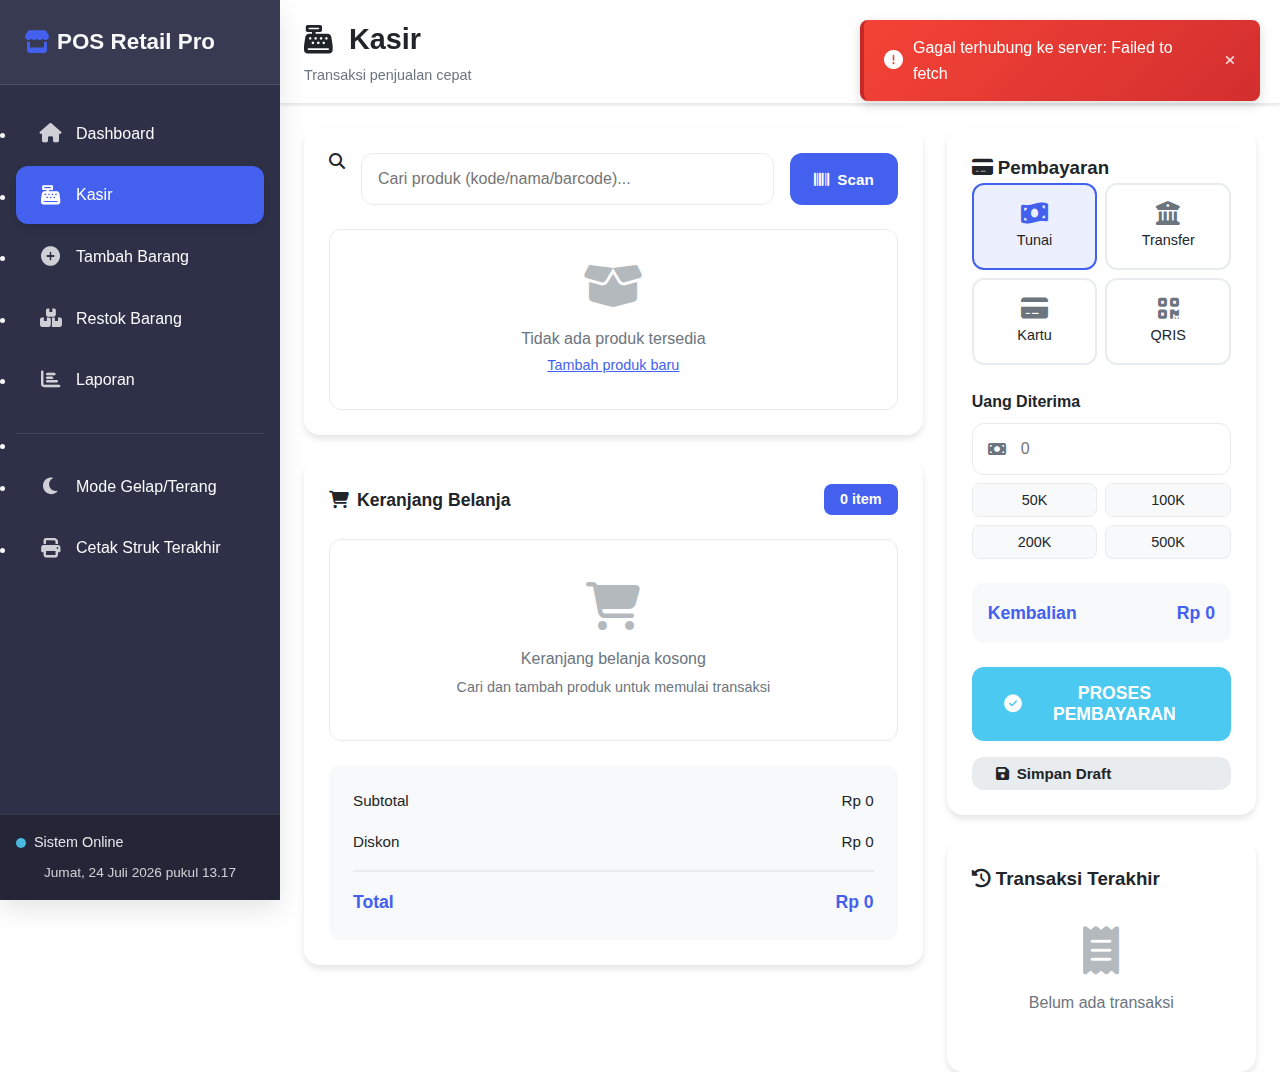
<file: kasir.html>
<!DOCTYPE html>
<html lang="id">
<head>
    <meta charset="UTF-8">
    <meta name="viewport" content="width=device-width, initial-scale=1.0">
    <title>POS Retail Pro - Kasir</title>
    <link rel="stylesheet" href="assets/css/style.css">
    <link rel="stylesheet" href="https://cdnjs.cloudflare.com/ajax/libs/font-awesome/6.4.0/css/all.min.css">
</head>
<body>
    <div class="container">
        <!-- Sidebar Navigation (sama seperti index.html) -->
        <nav class="sidebar">
            <div class="sidebar-header">
                <h2><i class="fas fa-store"></i> POS Retail Pro</h2>
                <button class="close-sidebar" id="closeSidebar">
                    <i class="fas fa-times"></i>
                </button>
            </div>
            <ul class="sidebar-menu">
                <li>
                    <a href="index.html">
                        <i class="fas fa-home"></i> Dashboard
                    </a>
                </li>
                <li class="active">
                    <a href="kasir.html">
                        <i class="fas fa-cash-register"></i> Kasir
                    </a>
                </li>
                <li>
                    <a href="tambah_barang.html">
                        <i class="fas fa-plus-circle"></i> Tambah Barang
                    </a>
                </li>
                <li>
                    <a href="restok.html">
                        <i class="fas fa-boxes"></i> Restok Barang
                    </a>
                </li>
                <li>
                    <a href="laporan.html">
                        <i class="fas fa-chart-bar"></i> Laporan
                    </a>
                </li>
                <li class="divider"></li>
                <li>
                    <a href="#" id="themeToggle">
                        <i class="fas fa-moon"></i> Mode Gelap/Terang
                    </a>
                </li>
                <li>
                    <a href="#" id="printReceipt">
                        <i class="fas fa-print"></i> Cetak Struk Terakhir
                    </a>
                </li>
            </ul>
            <div class="sidebar-footer">
                <div class="system-status">
                    <span class="status-indicator online"></span>
                    <span>Sistem Online</span>
                </div>
                <div class="datetime" id="currentDateTime"></div>
            </div>
        </nav>

        <!-- Main Content -->
        <div class="main-content">
            <!-- Top Header -->
            <header class="top-header">
                <button class="toggle-sidebar" id="toggleSidebar">
                    <i class="fas fa-bars"></i>
                </button>
                <div class="header-title">
                    <h1><i class="fas fa-cash-register"></i> Kasir</h1>
                    <p class="subtitle">Transaksi penjualan cepat</p>
                </div>
                <div class="header-actions">
                    <button class="btn btn-danger" id="clearCart">
                        <i class="fas fa-trash"></i> Bersihkan
                    </button>
                </div>
            </header>

            <!-- Kasir Content -->
            <div class="kasir-content">
                <!-- Left Panel: Product Search & Cart -->
                <div class="kasir-left">
                    <!-- Product Search -->
                    <div class="product-search">
                        <div class="search-box">
                            <i class="fas fa-search"></i>
                            <input type="text" id="productSearch" placeholder="Cari produk (kode/nama/barcode)...">
                            <button class="btn btn-primary" id="scanBarcode">
                                <i class="fas fa-barcode"></i> Scan
                            </button>
                        </div>
                        <div class="search-results" id="searchResults">
                            <!-- Produk akan ditampilkan di sini -->
                        </div>
                    </div>

                    <!-- Shopping Cart -->
                    <div class="shopping-cart">
                        <div class="cart-header">
                            <h3><i class="fas fa-shopping-cart"></i> Keranjang Belanja</h3>
                            <span class="cart-count">0 item</span>
                        </div>
                        <div class="cart-items" id="cartItems">
                            <!-- Items akan ditampilkan di sini -->
                            <div class="empty-cart">
                                <i class="fas fa-shopping-cart"></i>
                                <p>Keranjang belanja kosong</p>
                                <p class="small">Cari dan tambah produk untuk memulai transaksi</p>
                            </div>
                        </div>
                        <div class="cart-summary">
                            <div class="summary-row">
                                <span>Subtotal</span>
                                <span id="subtotal">Rp 0</span>
                            </div>
                            <div class="summary-row">
                                <span>Diskon</span>
                                <span id="discount">Rp 0</span>
                            </div>
                            <div class="summary-row total">
                                <span>Total</span>
                                <span id="totalAmount">Rp 0</span>
                            </div>
                        </div>
                    </div>
                </div>

                <!-- Right Panel: Payment & Receipt -->
                <div class="kasir-right">
                    <!-- Payment Section -->
                    <div class="payment-section">
                        <h3><i class="fas fa-credit-card"></i> Pembayaran</h3>
                        
                        <div class="payment-methods">
                            <div class="method active" data-method="cash">
                                <i class="fas fa-money-bill-wave"></i>
                                <span>Tunai</span>
                            </div>
                            <div class="method" data-method="transfer">
                                <i class="fas fa-university"></i>
                                <span>Transfer</span>
                            </div>
                            <div class="method" data-method="card">
                                <i class="fas fa-credit-card"></i>
                                <span>Kartu</span>
                            </div>
                            <div class="method" data-method="qris">
                                <i class="fas fa-qrcode"></i>
                                <span>QRIS</span>
                            </div>
                        </div>

                        <div class="payment-inputs">
                            <div class="input-group">
                                <label for="cashAmount">Uang Diterima</label>
                                <div class="input-with-icon">
                                    <i class="fas fa-money-bill"></i>
                                    <input type="number" id="cashAmount" placeholder="0" min="0">
                                </div>
                                <div class="quick-cash">
                                    <button class="btn-quick" data-amount="50000">50K</button>
                                    <button class="btn-quick" data-amount="100000">100K</button>
                                    <button class="btn-quick" data-amount="200000">200K</button>
                                    <button class="btn-quick" data-amount="500000">500K</button>
                                </div>
                            </div>

                            <div class="change-section">
                                <div class="change-row">
                                    <span>Kembalian</span>
                                    <span id="changeAmount">Rp 0</span>
                                </div>
                            </div>

                            <div class="action-buttons">
                                <button class="btn btn-success btn-lg" id="processPayment">
                                    <i class="fas fa-check-circle"></i> PROSES PEMBAYARAN
                                </button>
                                <button class="btn btn-secondary" id="saveTransaction">
                                    <i class="fas fa-save"></i> Simpan Draft
                                </button>
                            </div>
                        </div>
                    </div>

                    <!-- Recent Transactions -->
                    <div class="recent-transactions">
                        <h3><i class="fas fa-history"></i> Transaksi Terakhir</h3>
                        <div class="transactions-list" id="recentTransactionsList">
                            <!-- Akan diisi oleh JavaScript -->
                        </div>
                    </div>
                </div>
            </div>
        </div>
    </div>

    <!-- Overlay untuk mobile sidebar -->
    <div class="sidebar-overlay" id="sidebarOverlay"></div>

    <!-- Modal Receipt -->
    <div class="modal" id="receiptModal">
        <div class="modal-content">
            <div class="modal-header">
                <h3><i class="fas fa-receipt"></i> Struk Pembayaran</h3>
                <button class="close-modal" id="closeReceiptModal">
                    <i class="fas fa-times"></i>
                </button>
            </div>
            <div class="modal-body">
                <div class="receipt" id="receiptContent">
                    <!-- Struk akan ditampilkan di sini -->
                </div>
                <div class="receipt-actions">
                    <button class="btn btn-primary" id="printReceiptBtn">
                        <i class="fas fa-print"></i> Cetak
                    </button>
                    <button class="btn btn-secondary" id="downloadReceipt">
                        <i class="fas fa-download"></i> Download
                    </button>
                    <button class="btn btn-success" id="sendTelegram">
                        <i class="fas fa-paper-plane"></i> Kirim ke Telegram
                    </button>
                </div>
            </div>
        </div>
    </div>

    <!-- JavaScript -->
    <script src="assets/js/utils.js"></script>
    <script src="assets/js/app.js"></script>
    <script>
        // Include navbar functionality from index.html
        document.addEventListener('DOMContentLoaded', function() {
            // Toggle sidebar
            document.getElementById('toggleSidebar').addEventListener('click', function() {
                document.querySelector('.sidebar').classList.add('active');
                document.getElementById('sidebarOverlay').classList.add('active');
            });

            // Close sidebar
            document.getElementById('closeSidebar').addEventListener('click', function() {
                document.querySelector('.sidebar').classList.remove('active');
                document.getElementById('sidebarOverlay').classList.remove('active');
            });

            // Overlay click to close sidebar
            document.getElementById('sidebarOverlay').addEventListener('click', function() {
                document.querySelector('.sidebar').classList.remove('active');
                this.classList.remove('active');
            });

            // Theme toggle
            document.getElementById('themeToggle').addEventListener('click', function(e) {
                e.preventDefault();
                const body = document.body;
                if (body.classList.contains('dark-mode')) {
                    body.classList.remove('dark-mode');
                    localStorage.setItem('theme', 'light');
                    this.querySelector('i').className = 'fas fa-moon';
                    this.querySelector('i').parentNode.innerHTML = '<i class="fas fa-moon"></i> Mode Gelap';
                } else {
                    body.classList.add('dark-mode');
                    localStorage.setItem('theme', 'dark');
                    this.querySelector('i').className = 'fas fa-sun';
                    this.querySelector('i').parentNode.innerHTML = '<i class="fas fa-sun"></i> Mode Terang';
                }
            });

            // Load saved theme
            if (localStorage.getItem('theme') === 'dark') {
                document.body.classList.add('dark-mode');
                document.getElementById('themeToggle').querySelector('i').className = 'fas fa-sun';
                document.getElementById('themeToggle').querySelector('i').parentNode.innerHTML = '<i class="fas fa-sun"></i> Mode Terang';
            }

            // Update datetime
            function updateDateTime() {
                const now = new Date();
                const options = { 
                    weekday: 'long', 
                    year: 'numeric', 
                    month: 'long', 
                    day: 'numeric',
                    hour: '2-digit',
                    minute: '2-digit'
                };
                document.getElementById('currentDateTime').textContent = 
                    now.toLocaleDateString('id-ID', options);
            }
            updateDateTime();
            setInterval(updateDateTime, 60000);

            // Clear cart
            document.getElementById('clearCart').addEventListener('click', function() {
                if (confirm('Apakah Anda yakin ingin menghapus semua item di keranjang?')) {
                    if (typeof clearCart === 'function') {
                        clearCart();
                    }
                }
            });

            // Payment methods selection
            document.querySelectorAll('.payment-methods .method').forEach(method => {
                method.addEventListener('click', function() {
                    document.querySelectorAll('.payment-methods .method').forEach(m => {
                        m.classList.remove('active');
                    });
                    this.classList.add('active');
                });
            });

            // Quick cash buttons
            document.querySelectorAll('.quick-cash .btn-quick').forEach(button => {
                button.addEventListener('click', function() {
                    const amount = parseInt(this.getAttribute('data-amount'));
                    document.getElementById('cashAmount').value = amount;
                    if (typeof calculateChange === 'function') {
                        calculateChange();
                    }
                });
            });

            // Auto calculate change when cash amount changes
            document.getElementById('cashAmount').addEventListener('input', function() {
                if (typeof calculateChange === 'function') {
                    calculateChange();
                }
            });

            // Process payment
            document.getElementById('processPayment').addEventListener('click', function() {
                if (typeof processPayment === 'function') {
                    processPayment();
                }
            });

            // Save draft transaction
            document.getElementById('saveTransaction').addEventListener('click', function() {
                if (typeof saveDraftTransaction === 'function') {
                    saveDraftTransaction();
                }
            });

            // Print last receipt from navbar
            document.getElementById('printReceipt').addEventListener('click', function(e) {
                e.preventDefault();
                if (typeof printLastReceipt === 'function') {
                    printLastReceipt();
                }
            });

            // Close receipt modal
            document.getElementById('closeReceiptModal').addEventListener('click', function() {
                document.getElementById('receiptModal').classList.remove('active');
            });

            // Print receipt button in modal
            document.getElementById('printReceiptBtn').addEventListener('click', function() {
                window.print();
            });

            // Load products for search
            if (typeof loadProductsForKasir === 'function') {
                loadProductsForKasir();
            }

            // Load recent transactions
            if (typeof loadRecentTransactions === 'function') {
                loadRecentTransactions();
            }
        });
    </script>
</body>
</html>
</file>
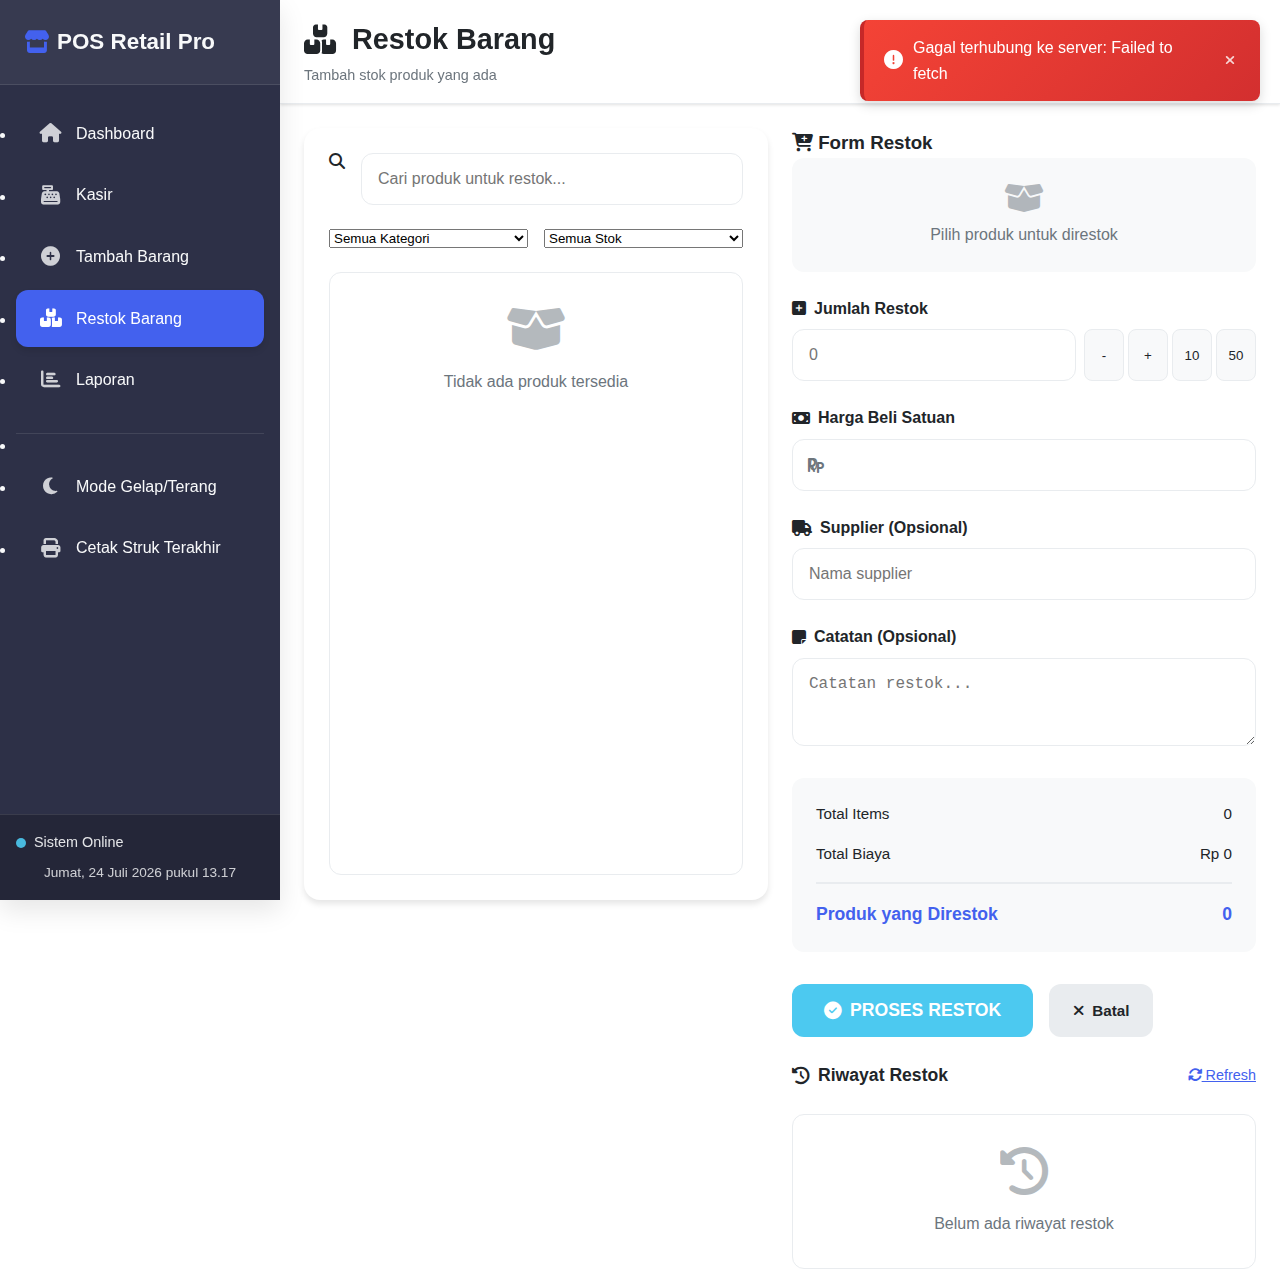
<file: restok.html>
<!DOCTYPE html>
<html lang="id">
<head>
    <meta charset="UTF-8">
    <meta name="viewport" content="width=device-width, initial-scale=1.0">
    <title>POS Retail Pro - Restok Barang</title>
    <link rel="stylesheet" href="assets/css/style.css">
    <link rel="stylesheet" href="https://cdnjs.cloudflare.com/ajax/libs/font-awesome/6.4.0/css/all.min.css">
</head>
<body>
    <div class="container">
        <!-- Sidebar Navigation (sama seperti index.html) -->
        <nav class="sidebar">
            <div class="sidebar-header">
                <h2><i class="fas fa-store"></i> POS Retail Pro</h2>
                <button class="close-sidebar" id="closeSidebar">
                    <i class="fas fa-times"></i>
                </button>
            </div>
            <ul class="sidebar-menu">
                <li>
                    <a href="index.html">
                        <i class="fas fa-home"></i> Dashboard
                    </a>
                </li>
                <li>
                    <a href="kasir.html">
                        <i class="fas fa-cash-register"></i> Kasir
                    </a>
                </li>
                <li>
                    <a href="tambah_barang.html">
                        <i class="fas fa-plus-circle"></i> Tambah Barang
                    </a>
                </li>
                <li class="active">
                    <a href="restok.html">
                        <i class="fas fa-boxes"></i> Restok Barang
                    </a>
                </li>
                <li>
                    <a href="laporan.html">
                        <i class="fas fa-chart-bar"></i> Laporan
                    </a>
                </li>
                <li class="divider"></li>
                <li>
                    <a href="#" id="themeToggle">
                        <i class="fas fa-moon"></i> Mode Gelap/Terang
                    </a>
                </li>
                <li>
                    <a href="#" id="printReceipt">
                        <i class="fas fa-print"></i> Cetak Struk Terakhir
                    </a>
                </li>
            </ul>
            <div class="sidebar-footer">
                <div class="system-status">
                    <span class="status-indicator online"></span>
                    <span>Sistem Online</span>
                </div>
                <div class="datetime" id="currentDateTime"></div>
            </div>
        </nav>

        <!-- Main Content -->
        <div class="main-content">
            <!-- Top Header -->
            <header class="top-header">
                <button class="toggle-sidebar" id="toggleSidebar">
                    <i class="fas fa-bars"></i>
                </button>
                <div class="header-title">
                    <h1><i class="fas fa-boxes"></i> Restok Barang</h1>
                    <p class="subtitle">Tambah stok produk yang ada</p>
                </div>
                <div class="header-actions">
                    <button class="btn btn-primary" id="autoRestock">
                        <i class="fas fa-robot"></i> Restok Otomatis
                    </button>
                </div>
            </header>

            <!-- Restok Content -->
            <div class="restok-content">
                <!-- Left Panel: Product Selection -->
                <div class="restok-left">
                    <div class="product-search-restok">
                        <div class="search-box">
                            <i class="fas fa-search"></i>
                            <input type="text" id="restokSearch" placeholder="Cari produk untuk restok...">
                        </div>
                        <div class="search-filters">
                            <select id="categoryFilter">
                                <option value="">Semua Kategori</option>
                                <option value="makanan">Makanan</option>
                                <option value="minuman">Minuman</option>
                                <option value="sembako">Sembako</option>
                                <option value="jajan">Jajan</option>
                            </select>
                            <select id="stockFilter">
                                <option value="">Semua Stok</option>
                                <option value="low">Stok Menipis</option>
                                <option value="empty">Stok Habis</option>
                                <option value="normal">Stok Normal</option>
                            </select>
                        </div>
                        <div class="products-list" id="productsList">
                            <!-- Produk akan ditampilkan di sini -->
                        </div>
                    </div>
                </div>

                <!-- Right Panel: Restok Form & History -->
                <div class="restok-right">
                    <!-- Restok Form -->
                    <div class="restok-form-section">
                        <h3><i class="fas fa-cart-plus"></i> Form Restok</h3>
                        
                        <div class="selected-product" id="selectedProductInfo">
                            <div class="empty-selection">
                                <i class="fas fa-box-open"></i>
                                <p>Pilih produk untuk direstok</p>
                            </div>
                        </div>

                        <form id="restockForm">
                            <div class="form-group">
                                <label for="restockQuantity">
                                    <i class="fas fa-plus-square"></i> Jumlah Restok
                                </label>
                                <div class="input-with-buttons">
                                    <input type="number" id="restockQuantity" 
                                           placeholder="0" min="1" step="1" disabled>
                                    <div class="quantity-buttons">
                                        <button type="button" class="btn-quantity" data-action="decrease">-</button>
                                        <button type="button" class="btn-quantity" data-action="increase">+</button>
                                        <button type="button" class="btn-quantity" data-action="set10">10</button>
                                        <button type="button" class="btn-quantity" data-action="set50">50</button>
                                    </div>
                                </div>
                            </div>

                            <div class="form-group">
                                <label for="restockPrice">
                                    <i class="fas fa-money-bill"></i> Harga Beli Satuan
                                </label>
                                <div class="input-with-icon">
                                    <i class="fas fa-rupiah-sign"></i>
                                    <input type="number" id="restockPrice" 
                                           placeholder="0" min="0" step="100" disabled>
                                </div>
                            </div>

                            <div class="form-group">
                                <label for="supplier">
                                    <i class="fas fa-truck"></i> Supplier (Opsional)
                                </label>
                                <input type="text" id="supplier" placeholder="Nama supplier">
                            </div>

                            <div class="form-group">
                                <label for="restockNotes">
                                    <i class="fas fa-sticky-note"></i> Catatan (Opsional)
                                </label>
                                <textarea id="restockNotes" rows="3" 
                                          placeholder="Catatan restok..."></textarea>
                            </div>

                            <div class="restock-summary">
                                <div class="summary-row">
                                    <span>Total Items</span>
                                    <span id="totalItemsRestock">0</span>
                                </div>
                                <div class="summary-row">
                                    <span>Total Biaya</span>
                                    <span id="totalCostRestock">Rp 0</span>
                                </div>
                                <div class="summary-row total">
                                    <span>Produk yang Direstok</span>
                                    <span id="productsToRestock">0</span>
                                </div>
                            </div>

                            <div class="form-actions">
                                <button type="submit" class="btn btn-success btn-lg" id="processRestock" disabled>
                                    <i class="fas fa-check-circle"></i> PROSES RESTOK
                                </button>
                                <button type="button" class="btn btn-secondary" id="clearRestock">
                                    <i class="fas fa-times"></i> Batal
                                </button>
                            </div>
                        </form>
                    </div>

                    <!-- Recent Restok History -->
                    <div class="restok-history">
                        <div class="section-header">
                            <h3><i class="fas fa-history"></i> Riwayat Restok</h3>
                            <button class="btn-link" id="refreshHistory">
                                <i class="fas fa-sync-alt"></i> Refresh
                            </button>
                        </div>
                        <div class="history-list" id="restokHistoryList">
                            <!-- Data akan diisi oleh JavaScript -->
                        </div>
                    </div>
                </div>
            </div>
        </div>
    </div>

    <!-- Overlay untuk mobile sidebar -->
    <div class="sidebar-overlay" id="sidebarOverlay"></div>

    <!-- Auto Restock Modal -->
    <div class="modal" id="autoRestockModal">
        <div class="modal-content">
            <div class="modal-header">
                <h3><i class="fas fa-robot"></i> Restok Otomatis</h3>
                <button class="close-modal" id="closeAutoRestockModal">
                    <i class="fas fa-times"></i>
                </button>
            </div>
            <div class="modal-body">
                <div class="auto-restock-content">
                    <p>Sistem akan secara otomatis menambahkan stok untuk produk yang:</p>
                    <ul>
                        <li>Stok di bawah minimum</li>
                        <li>Stok habis (0)</li>
                        <li>Produk populer dengan penjualan tinggi</li>
                    </ul>
                    
                    <div class="restock-settings">
                        <div class="form-group">
                            <label for="restockThreshold">
                                <i class="fas fa-sliders-h"></i> Ambang Batas Restok
                            </label>
                            <select id="restockThreshold">
                                <option value="min">Hanya stok di bawah minimum</option>
                                <option value="empty">Stok habis saja</option>
                                <option value="both" selected>Keduanya</option>
                            </select>
                        </div>

                        <div class="form-group">
                            <label for="restockAmount">
                                <i class="fas fa-calculator"></i> Jumlah Restok
                            </label>
                            <select id="restockAmount">
                                <option value="min">Ke level minimum</option>
                                <option value="double">2x stok minimum</option>
                                <option value="custom">Custom</option>
                            </select>
                            <div id="customAmountContainer" style="display: none; margin-top: 10px;">
                                <input type="number" id="customAmount" placeholder="Jumlah custom" min="1">
                            </div>
                        </div>
                    </div>

                    <div class="auto-restock-preview" id="autoRestockPreview">
                        <!-- Preview produk yang akan direstok -->
                    </div>

                    <div class="modal-actions">
                        <button class="btn btn-primary" id="previewAutoRestock">
                            <i class="fas fa-eye"></i> Preview
                        </button>
                        <button class="btn btn-success" id="confirmAutoRestock">
                            <i class="fas fa-play"></i> Jalankan Restok Otomatis
                        </button>
                    </div>
                </div>
            </div>
        </div>
    </div>

    <!-- JavaScript -->
    <script src="assets/js/utils.js"></script>
    <script src="assets/js/app.js"></script>
    <script>
        document.addEventListener('DOMContentLoaded', function() {
            // Navbar functionality
            document.getElementById('toggleSidebar').addEventListener('click', function() {
                document.querySelector('.sidebar').classList.add('active');
                document.getElementById('sidebarOverlay').classList.add('active');
            });

            document.getElementById('closeSidebar').addEventListener('click', function() {
                document.querySelector('.sidebar').classList.remove('active');
                document.getElementById('sidebarOverlay').classList.remove('active');
            });

            document.getElementById('sidebarOverlay').addEventListener('click', function() {
                document.querySelector('.sidebar').classList.remove('active');
                this.classList.remove('active');
            });

            // Theme toggle
            document.getElementById('themeToggle').addEventListener('click', function(e) {
                e.preventDefault();
                const body = document.body;
                if (body.classList.contains('dark-mode')) {
                    body.classList.remove('dark-mode');
                    localStorage.setItem('theme', 'light');
                    this.querySelector('i').className = 'fas fa-moon';
                    this.querySelector('i').parentNode.innerHTML = '<i class="fas fa-moon"></i> Mode Gelap';
                } else {
                    body.classList.add('dark-mode');
                    localStorage.setItem('theme', 'dark');
                    this.querySelector('i').className = 'fas fa-sun';
                    this.querySelector('i').parentNode.innerHTML = '<i class="fas fa-sun"></i> Mode Terang';
                }
            });

            if (localStorage.getItem('theme') === 'dark') {
                document.body.classList.add('dark-mode');
                document.getElementById('themeToggle').querySelector('i').className = 'fas fa-sun';
                document.getElementById('themeToggle').querySelector('i').parentNode.innerHTML = '<i class="fas fa-sun"></i> Mode Terang';
            }

            // Update datetime
            function updateDateTime() {
                const now = new Date();
                const options = { 
                    weekday: 'long', 
                    year: 'numeric', 
                    month: 'long', 
                    day: 'numeric',
                    hour: '2-digit',
                    minute: '2-digit'
                };
                document.getElementById('currentDateTime').textContent = 
                    now.toLocaleDateString('id-ID', options);
            }
            updateDateTime();
            setInterval(updateDateTime, 60000);

            // Auto restock button
            document.getElementById('autoRestock').addEventListener('click', function() {
                document.getElementById('autoRestockModal').classList.add('active');
            });

            // Close auto restock modal
            document.getElementById('closeAutoRestockModal').addEventListener('click', function() {
                document.getElementById('autoRestockModal').classList.remove('active');
            });

            // Restock amount selection
            document.getElementById('restockAmount').addEventListener('change', function() {
                const customContainer = document.getElementById('customAmountContainer');
                if (this.value === 'custom') {
                    customContainer.style.display = 'block';
                } else {
                    customContainer.style.display = 'none';
                }
            });

            // Preview auto restock
            document.getElementById('previewAutoRestock').addEventListener('click', function() {
                if (typeof previewAutoRestock === 'function') {
                    previewAutoRestock();
                }
            });

            // Confirm auto restock
            document.getElementById('confirmAutoRestock').addEventListener('click', function() {
                if (typeof processAutoRestock === 'function') {
                    processAutoRestock();
                }
            });

            // Quantity buttons
            document.querySelectorAll('.btn-quantity').forEach(button => {
                button.addEventListener('click', function() {
                    const action = this.getAttribute('data-action');
                    const quantityInput = document.getElementById('restockQuantity');
                    let currentValue = parseInt(quantityInput.value) || 0;

                    switch(action) {
                        case 'increase':
                            quantityInput.value = currentValue + 1;
                            break;
                        case 'decrease':
                            if (currentValue > 1) {
                                quantityInput.value = currentValue - 1;
                            }
                            break;
                        case 'set10':
                            quantityInput.value = 10;
                            break;
                        case 'set50':
                            quantityInput.value = 50;
                            break;
                    }

                    updateRestockSummary();
                });
            });

            // Update restock summary when quantity or price changes
            document.getElementById('restockQuantity').addEventListener('input', updateRestockSummary);
            document.getElementById('restockPrice').addEventListener('input', updateRestockSummary);

            function updateRestockSummary() {
                const quantity = parseInt(document.getElementById('restockQuantity').value) || 0;
                const price = parseFloat(document.getElementById('restockPrice').value) || 0;
                const totalCost = quantity * price;

                document.getElementById('totalItemsRestock').textContent = quantity;
                document.getElementById('totalCostRestock').textContent = formatCurrency(totalCost);
            }

            // Form submission
            document.getElementById('restockForm').addEventListener('submit', function(e) {
                e.preventDefault();
                if (typeof processRestock === 'function') {
                    processRestock();
                }
            });

            // Clear restock form
            document.getElementById('clearRestock').addEventListener('click', function() {
                document.getElementById('restockForm').reset();
                document.getElementById('selectedProductInfo').innerHTML = `
                    <div class="empty-selection">
                        <i class="fas fa-box-open"></i>
                        <p>Pilih produk untuk direstok</p>
                    </div>
                `;
                document.getElementById('processRestock').disabled = true;
                document.getElementById('restockQuantity').disabled = true;
                document.getElementById('restockPrice').disabled = true;
            });

            // Search and filter
            document.getElementById('restokSearch').addEventListener('input', function() {
                if (typeof filterProductsForRestock === 'function') {
                    filterProductsForRestock();
                }
            });

            document.getElementById('categoryFilter').addEventListener('change', function() {
                if (typeof filterProductsForRestock === 'function') {
                    filterProductsForRestock();
                }
            });

            document.getElementById('stockFilter').addEventListener('change', function() {
                if (typeof filterProductsForRestock === 'function') {
                    filterProductsForRestock();
                }
            });

            // Refresh history
            document.getElementById('refreshHistory').addEventListener('click', function() {
                if (typeof loadRestokHistory === 'function') {
                    loadRestokHistory();
                    this.classList.add('refreshing');
                    setTimeout(() => this.classList.remove('refreshing'), 1000);
                }
            });

            // Print last receipt from navbar
            document.getElementById('printReceipt').addEventListener('click', function(e) {
                e.preventDefault();
                if (typeof printLastReceipt === 'function') {
                    printLastReceipt();
                }
            });

            // Load products for restock
            if (typeof loadProductsForRestock === 'function') {
                loadProductsForRestock();
            }

            // Load restock history
            if (typeof loadRestokHistory === 'function') {
                loadRestokHistory();
            }
        });

        function formatCurrency(amount) {
            return 'Rp ' + amount.toLocaleString('id-ID');
        }
    </script>
</body>
</html>
</file>
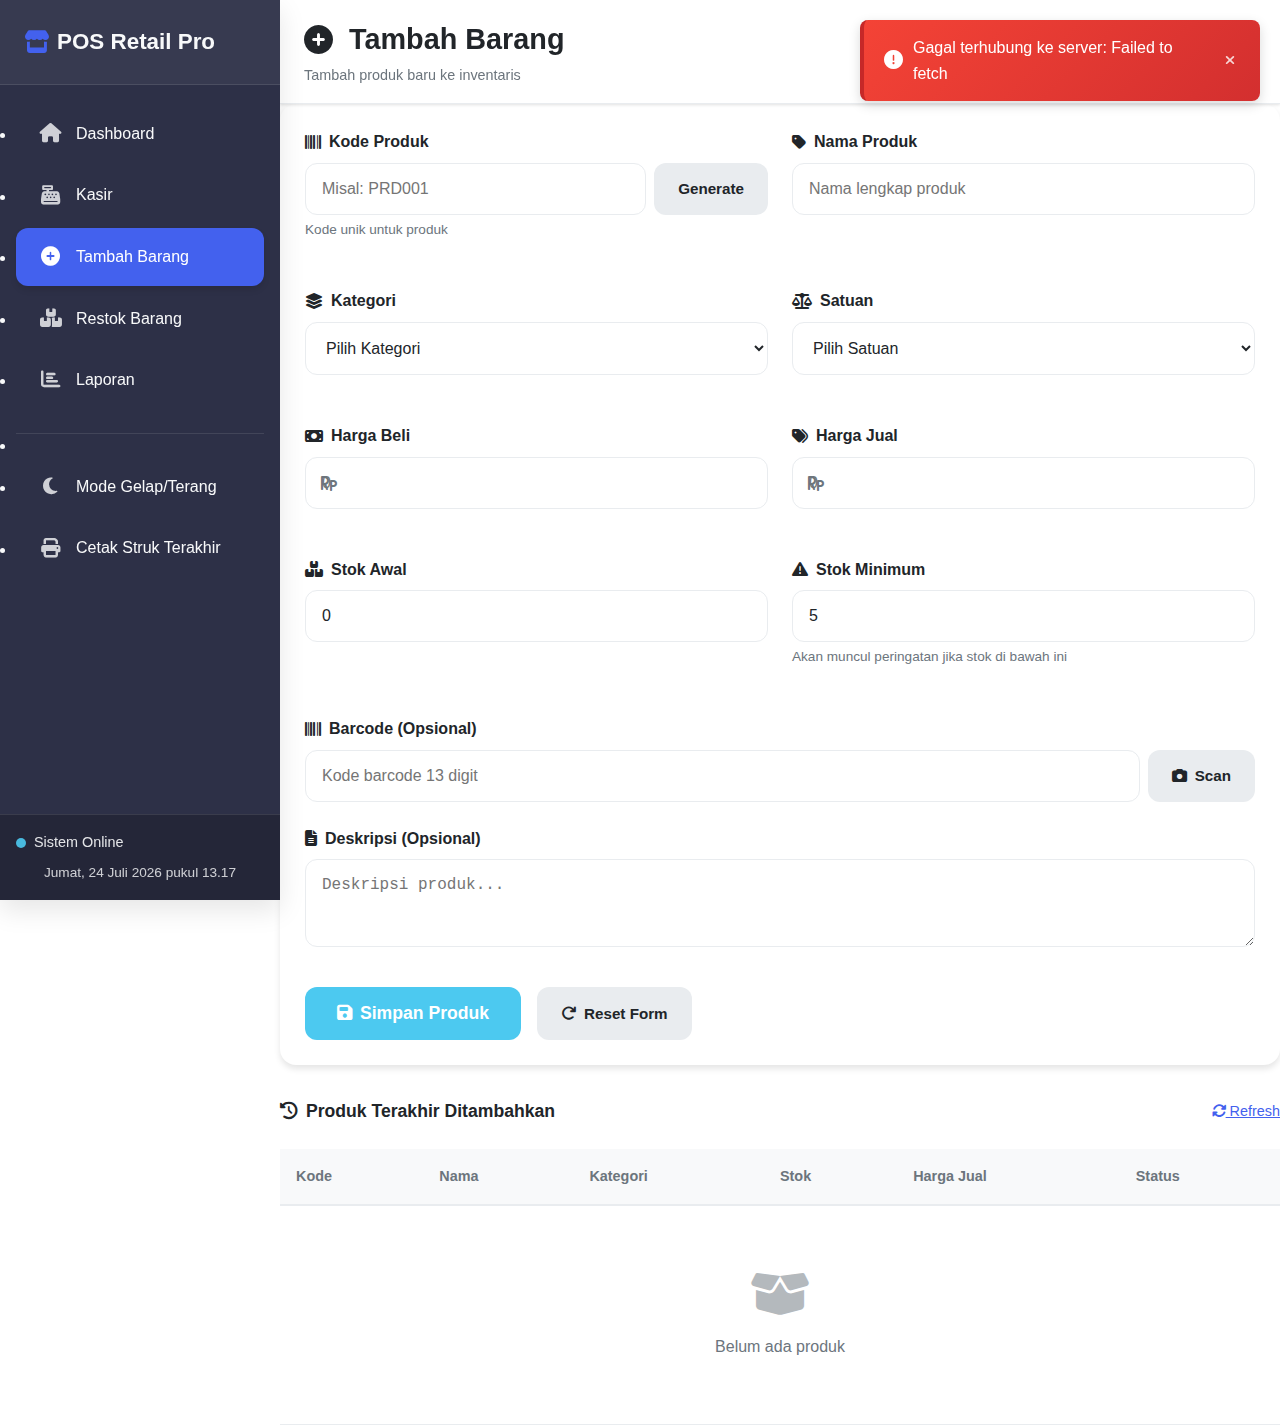
<file: tambah_barang.html>
<!DOCTYPE html>
<html lang="id">
<head>
    <meta charset="UTF-8">
    <meta name="viewport" content="width=device-width, initial-scale=1.0">
    <title>POS Retail Pro - Tambah Barang</title>
    <link rel="stylesheet" href="assets/css/style.css">
    <link rel="stylesheet" href="https://cdnjs.cloudflare.com/ajax/libs/font-awesome/6.4.0/css/all.min.css">
</head>
<body>
    <div class="container">
        <!-- Sidebar Navigation (sama seperti index.html) -->
        <nav class="sidebar">
            <div class="sidebar-header">
                <h2><i class="fas fa-store"></i> POS Retail Pro</h2>
                <button class="close-sidebar" id="closeSidebar">
                    <i class="fas fa-times"></i>
                </button>
            </div>
            <ul class="sidebar-menu">
                <li>
                    <a href="index.html">
                        <i class="fas fa-home"></i> Dashboard
                    </a>
                </li>
                <li>
                    <a href="kasir.html">
                        <i class="fas fa-cash-register"></i> Kasir
                    </a>
                </li>
                <li class="active">
                    <a href="tambah_barang.html">
                        <i class="fas fa-plus-circle"></i> Tambah Barang
                    </a>
                </li>
                <li>
                    <a href="restok.html">
                        <i class="fas fa-boxes"></i> Restok Barang
                    </a>
                </li>
                <li>
                    <a href="laporan.html">
                        <i class="fas fa-chart-bar"></i> Laporan
                    </a>
                </li>
                <li class="divider"></li>
                <li>
                    <a href="#" id="themeToggle">
                        <i class="fas fa-moon"></i> Mode Gelap/Terang
                    </a>
                </li>
                <li>
                    <a href="#" id="printReceipt">
                        <i class="fas fa-print"></i> Cetak Struk Terakhir
                    </a>
                </li>
            </ul>
            <div class="sidebar-footer">
                <div class="system-status">
                    <span class="status-indicator online"></span>
                    <span>Sistem Online</span>
                </div>
                <div class="datetime" id="currentDateTime"></div>
            </div>
        </nav>

        <!-- Main Content -->
        <div class="main-content">
            <!-- Top Header -->
            <header class="top-header">
                <button class="toggle-sidebar" id="toggleSidebar">
                    <i class="fas fa-bars"></i>
                </button>
                <div class="header-title">
                    <h1><i class="fas fa-plus-circle"></i> Tambah Barang</h1>
                    <p class="subtitle">Tambah produk baru ke inventaris</p>
                </div>
                <div class="header-actions">
                    <button class="btn btn-primary" id="scanBarcodeNew">
                        <i class="fas fa-barcode"></i> Scan Barcode
                    </button>
                </div>
            </header>

            <!-- Tambah Barang Content -->
            <div class="tambah-barang-content">
                <div class="form-section">
                    <form id="productForm">
                        <div class="form-row">
                            <div class="form-group">
                                <label for="productCode">
                                    <i class="fas fa-barcode"></i> Kode Produk
                                </label>
                                <div class="input-with-button">
                                    <input type="text" id="productCode" required 
                                           placeholder="Misal: PRD001" maxlength="20">
                                    <button type="button" class="btn btn-secondary" id="generateCode">
                                        Generate
                                    </button>
                                </div>
                                <small class="form-help">Kode unik untuk produk</small>
                            </div>

                            <div class="form-group">
                                <label for="productName">
                                    <i class="fas fa-tag"></i> Nama Produk
                                </label>
                                <input type="text" id="productName" required 
                                       placeholder="Nama lengkap produk">
                            </div>
                        </div>

                        <div class="form-row">
                            <div class="form-group">
                                <label for="category">
                                    <i class="fas fa-layer-group"></i> Kategori
                                </label>
                                <select id="category" required>
                                    <option value="">Pilih Kategori</option>
                                    <option value="makanan">Makanan</option>
                                    <option value="minuman">Minuman</option>
                                    <option value="sembako">Sembako</option>
                                    <option value="jajan">Jajan</option>
                                </select>
                            </div>

                            <div class="form-group">
                                <label for="unit">
                                    <i class="fas fa-balance-scale"></i> Satuan
                                </label>
                                <select id="unit" required>
                                    <option value="">Pilih Satuan</option>
                                    <option value="pcs">Pcs</option>
                                    <option value="pack">Pack</option>
                                    <option value="dus">Dus</option>
                                    <option value="kg">Kg</option>
                                    <option value="liter">Liter</option>
                                    <option value="meter">Meter</option>
                                </select>
                            </div>
                        </div>

                        <div class="form-row">
                            <div class="form-group">
                                <label for="purchasePrice">
                                    <i class="fas fa-money-bill"></i> Harga Beli
                                </label>
                                <div class="input-with-icon">
                                    <i class="fas fa-rupiah-sign"></i>
                                    <input type="number" id="purchasePrice" required 
                                           placeholder="0" min="0" step="100">
                                </div>
                            </div>

                            <div class="form-group">
                                <label for="sellingPrice">
                                    <i class="fas fa-tags"></i> Harga Jual
                                </label>
                                <div class="input-with-icon">
                                    <i class="fas fa-rupiah-sign"></i>
                                    <input type="number" id="sellingPrice" required 
                                           placeholder="0" min="0" step="100">
                                </div>
                            </div>
                        </div>

                        <div class="form-row">
                            <div class="form-group">
                                <label for="stock">
                                    <i class="fas fa-boxes"></i> Stok Awal
                                </label>
                                <input type="number" id="stock" required 
                                       placeholder="0" min="0" step="1" value="0">
                            </div>

                            <div class="form-group">
                                <label for="minStock">
                                    <i class="fas fa-exclamation-triangle"></i> Stok Minimum
                                </label>
                                <input type="number" id="minStock" required 
                                       placeholder="0" min="0" step="1" value="5">
                                <small class="form-help">Akan muncul peringatan jika stok di bawah ini</small>
                            </div>
                        </div>

                        <div class="form-group">
                            <label for="barcode">
                                <i class="fas fa-barcode"></i> Barcode (Opsional)
                            </label>
                            <div class="input-with-button">
                                <input type="text" id="barcode" 
                                       placeholder="Kode barcode 13 digit">
                                <button type="button" class="btn btn-secondary" id="scanBarcodeBtn">
                                    <i class="fas fa-camera"></i> Scan
                                </button>
                            </div>
                        </div>

                        <div class="form-group">
                            <label for="description">
                                <i class="fas fa-file-alt"></i> Deskripsi (Opsional)
                            </label>
                            <textarea id="description" rows="3" 
                                      placeholder="Deskripsi produk..."></textarea>
                        </div>

                        <div class="form-actions">
                            <button type="submit" class="btn btn-success btn-lg">
                                <i class="fas fa-save"></i> Simpan Produk
                            </button>
                            <button type="button" class="btn btn-secondary" id="resetForm">
                                <i class="fas fa-redo"></i> Reset Form
                            </button>
                        </div>
                    </form>
                </div>

                <!-- Recent Products Added -->
                <div class="recent-products">
                    <div class="section-header">
                        <h3><i class="fas fa-history"></i> Produk Terakhir Ditambahkan</h3>
                        <button class="btn-link" id="refreshProducts">
                            <i class="fas fa-sync-alt"></i> Refresh
                        </button>
                    </div>
                    <div class="table-container">
                        <table class="data-table">
                            <thead>
                                <tr>
                                    <th>Kode</th>
                                    <th>Nama</th>
                                    <th>Kategori</th>
                                    <th>Stok</th>
                                    <th>Harga Jual</th>
                                    <th>Status</th>
                                </tr>
                            </thead>
                            <tbody id="recentProductsTable">
                                <!-- Data akan diisi oleh JavaScript -->
                                <tr>
                                    <td colspan="6" class="text-center">Memuat data produk...</td>
                                </tr>
                            </tbody>
                        </table>
                    </div>
                </div>
            </div>
        </div>
    </div>

    <!-- Overlay untuk mobile sidebar -->
    <div class="sidebar-overlay" id="sidebarOverlay"></div>

    <!-- Barcode Scanner Modal -->
    <div class="modal" id="barcodeModal">
        <div class="modal-content">
            <div class="modal-header">
                <h3><i class="fas fa-barcode"></i> Scan Barcode</h3>
                <button class="close-modal" id="closeBarcodeModal">
                    <i class="fas fa-times"></i>
                </button>
            </div>
            <div class="modal-body">
                <div class="barcode-scanner">
                    <div class="scanner-placeholder" id="scannerPlaceholder">
                        <i class="fas fa-camera"></i>
                        <p>Arahkan kamera ke barcode</p>
                    </div>
                    <video id="barcodeScanner" style="display: none;"></video>
                    <div class="scanner-actions">
                        <button class="btn btn-primary" id="startScanner">
                            <i class="fas fa-play"></i> Mulai Scan
                        </button>
                        <button class="btn btn-secondary" id="stopScanner" style="display: none;">
                            <i class="fas fa-stop"></i> Stop Scan
                        </button>
                        <button class="btn btn-secondary" id="manualInput">
                            <i class="fas fa-keyboard"></i> Input Manual
                        </button>
                    </div>
                </div>
            </div>
        </div>
    </div>

    <!-- JavaScript -->
    <script src="assets/js/utils.js"></script>
    <script src="assets/js/app.js"></script>
    <script>
        document.addEventListener('DOMContentLoaded', function() {
            // Navbar functionality
            document.getElementById('toggleSidebar').addEventListener('click', function() {
                document.querySelector('.sidebar').classList.add('active');
                document.getElementById('sidebarOverlay').classList.add('active');
            });

            document.getElementById('closeSidebar').addEventListener('click', function() {
                document.querySelector('.sidebar').classList.remove('active');
                document.getElementById('sidebarOverlay').classList.remove('active');
            });

            document.getElementById('sidebarOverlay').addEventListener('click', function() {
                document.querySelector('.sidebar').classList.remove('active');
                this.classList.remove('active');
            });

            // Theme toggle
            document.getElementById('themeToggle').addEventListener('click', function(e) {
                e.preventDefault();
                const body = document.body;
                if (body.classList.contains('dark-mode')) {
                    body.classList.remove('dark-mode');
                    localStorage.setItem('theme', 'light');
                    this.querySelector('i').className = 'fas fa-moon';
                    this.querySelector('i').parentNode.innerHTML = '<i class="fas fa-moon"></i> Mode Gelap';
                } else {
                    body.classList.add('dark-mode');
                    localStorage.setItem('theme', 'dark');
                    this.querySelector('i').className = 'fas fa-sun';
                    this.querySelector('i').parentNode.innerHTML = '<i class="fas fa-sun"></i> Mode Terang';
                }
            });

            if (localStorage.getItem('theme') === 'dark') {
                document.body.classList.add('dark-mode');
                document.getElementById('themeToggle').querySelector('i').className = 'fas fa-sun';
                document.getElementById('themeToggle').querySelector('i').parentNode.innerHTML = '<i class="fas fa-sun"></i> Mode Terang';
            }

            // Update datetime
            function updateDateTime() {
                const now = new Date();
                const options = { 
                    weekday: 'long', 
                    year: 'numeric', 
                    month: 'long', 
                    day: 'numeric',
                    hour: '2-digit',
                    minute: '2-digit'
                };
                document.getElementById('currentDateTime').textContent = 
                    now.toLocaleDateString('id-ID', options);
            }
            updateDateTime();
            setInterval(updateDateTime, 60000);

            // Generate product code
            document.getElementById('generateCode').addEventListener('click', function() {
                const timestamp = Date.now().toString().slice(-6);
                const random = Math.floor(Math.random() * 1000).toString().padStart(3, '0');
                document.getElementById('productCode').value = `PRD${timestamp}${random}`;
            });

            // Calculate selling price based on purchase price
            document.getElementById('purchasePrice').addEventListener('input', function() {
                const purchasePrice = parseFloat(this.value) || 0;
                const sellingPrice = purchasePrice * 1.3; // 30% markup
                if (!document.getElementById('sellingPrice').value) {
                    document.getElementById('sellingPrice').value = Math.ceil(sellingPrice / 100) * 100;
                }
            });

            // Form submission
            document.getElementById('productForm').addEventListener('submit', function(e) {
                e.preventDefault();
                if (typeof saveProduct === 'function') {
                    saveProduct();
                }
            });

            // Reset form
            document.getElementById('resetForm').addEventListener('click', function() {
                document.getElementById('productForm').reset();
            });

            // Barcode scanner
            document.getElementById('scanBarcodeNew').addEventListener('click', function() {
                document.getElementById('barcodeModal').classList.add('active');
            });

            document.getElementById('scanBarcodeBtn').addEventListener('click', function() {
                document.getElementById('barcodeModal').classList.add('active');
            });

            document.getElementById('closeBarcodeModal').addEventListener('click', function() {
                document.getElementById('barcodeModal').classList.remove('active');
                if (typeof stopBarcodeScanner === 'function') {
                    stopBarcodeScanner();
                }
            });

            document.getElementById('startScanner').addEventListener('click', function() {
                if (typeof startBarcodeScanner === 'function') {
                    startBarcodeScanner();
                }
            });

            document.getElementById('stopScanner').addEventListener('click', function() {
                if (typeof stopBarcodeScanner === 'function') {
                    stopBarcodeScanner();
                }
            });

            document.getElementById('manualInput').addEventListener('click', function() {
                const barcode = prompt('Masukkan kode barcode secara manual:');
                if (barcode) {
                    document.getElementById('barcode').value = barcode;
                    document.getElementById('barcodeModal').classList.remove('active');
                }
            });

            // Print last receipt from navbar
            document.getElementById('printReceipt').addEventListener('click', function(e) {
                e.preventDefault();
                if (typeof printLastReceipt === 'function') {
                    printLastReceipt();
                }
            });

            // Refresh products list
            document.getElementById('refreshProducts').addEventListener('click', function() {
                if (typeof loadRecentProducts === 'function') {
                    loadRecentProducts();
                    this.classList.add('refreshing');
                    setTimeout(() => this.classList.remove('refreshing'), 1000);
                }
            });

            // Load recent products
            if (typeof loadRecentProducts === 'function') {
                loadRecentProducts();
            }
        });
    </script>
</body>
</html>
</file>
<file: assets/css/style.css>
/* CSS Reset & Base Styles */
* {
    margin: 0;
    padding: 0;
    box-sizing: border-box;
}

:root {
    /* Light Theme Colors */
    --primary-color: #4361ee;
    --primary-dark: #3a56d4;
    --secondary-color: #7209b7;
    --accent-color: #f72585;
    --success-color: #4cc9f0;
    --warning-color: #f8961e;
    --danger-color: #f94144;
    --info-color: #4895ef;
    
    /* Neutral Colors */
    --light-color: #f8f9fa;
    --dark-color: #212529;
    --gray-light: #e9ecef;
    --gray: #adb5bd;
    --gray-dark: #495057;
    
    /* Background & Surface */
    --bg-color: #ffffff;
    --surface-color: #f8f9fa;
    --card-color: #ffffff;
    --sidebar-color: #2d3047;
    --header-color: #ffffff;
    
    /* Text Colors */
    --text-primary: #212529;
    --text-secondary: #6c757d;
    --text-light: #f8f9fa;
    --text-dark: #212529;
    
    /* Shadows */
    --shadow-sm: 0 1px 3px rgba(0,0,0,0.12);
    --shadow-md: 0 4px 6px rgba(0,0,0,0.1);
    --shadow-lg: 0 10px 25px rgba(0,0,0,0.1);
    --shadow-xl: 0 20px 40px rgba(0,0,0,0.15);
    
    /* Border Radius */
    --radius-sm: 8px;
    --radius-md: 12px;
    --radius-lg: 16px;
    --radius-xl: 24px;
    
    /* Transitions */
    --transition-fast: 0.2s ease;
    --transition-normal: 0.3s ease;
    --transition-slow: 0.5s ease;
    
    /* Spacing */
    --spacing-xs: 4px;
    --spacing-sm: 8px;
    --spacing-md: 16px;
    --spacing-lg: 24px;
    --spacing-xl: 32px;
    --spacing-xxl: 48px;
}

/* Dark Theme */
body.dark-mode {
    --primary-color: #5a6ff0;
    --primary-dark: #4a5fd8;
    --secondary-color: #8a2be2;
    --accent-color: #ff4081;
    --success-color: #00e5ff;
    --warning-color: #ffb74d;
    --danger-color: #ff5252;
    --info-color: #40c4ff;
    
    --bg-color: #121212;
    --surface-color: #1e1e1e;
    --card-color: #2d2d2d;
    --sidebar-color: #1a1a2e;
    --header-color: #2d2d2d;
    
    --text-primary: #ffffff;
    --text-secondary: #b0b0b0;
    --text-light: #ffffff;
    --text-dark: #e0e0e0;
    
    --shadow-sm: 0 1px 3px rgba(0,0,0,0.3);
    --shadow-md: 0 4px 6px rgba(0,0,0,0.25);
    --shadow-lg: 0 10px 25px rgba(0,0,0,0.25);
    --shadow-xl: 0 20px 40px rgba(0,0,0,0.3);
}

body {
    font-family: 'Segoe UI', Tahoma, Geneva, Verdana, sans-serif;
    background-color: var(--bg-color);
    color: var(--text-primary);
    line-height: 1.6;
    transition: background-color var(--transition-normal), color var(--transition-normal);
    overflow-x: hidden;
}

/* Container & Layout */
.container {
    display: flex;
    min-height: 100vh;
}

/* Sidebar Styles */
.sidebar {
    width: 280px;
    background: var(--sidebar-color);
    color: var(--text-light);
    display: flex;
    flex-direction: column;
    position: fixed;
    height: 100vh;
    z-index: 1000;
    transform: translateX(0);
    transition: transform var(--transition-normal);
    box-shadow: var(--shadow-lg);
}

.sidebar-header {
    padding: var(--spacing-lg);
    background: rgba(255, 255, 255, 0.05);
    border-bottom: 1px solid rgba(255, 255, 255, 0.1);
    display: flex;
    justify-content: space-between;
    align-items: center;
}

.sidebar-header h2 {
    font-size: 1.4rem;
    font-weight: 600;
    color: var(--text-light);
    display: flex;
    align-items: center;
    gap: var(--spacing-sm);
}

.sidebar-header h2 i {
    color: var(--primary-color);
}

.close-sidebar {
    display: none;
    background: none;
    border: none;
    color: var(--text-light);
    font-size: 1.5rem;
    cursor: pointer;
    padding: var(--spacing-xs);
    border-radius: var(--radius-sm);
    transition: background-color var(--transition-fast);
}

.close-sidebar:hover {
    background: rgba(255, 255, 255, 0.1);
}

.sidebar-menu {
    flex: 1;
    padding: var(--spacing-md) 0;
    overflow-y: auto;
}

.sidebar-menu ul {
    list-style: none;
}

.sidebar-menu li {
    margin: var(--spacing-xs) var(--spacing-md);
}

.sidebar-menu li a {
    display: flex;
    align-items: center;
    gap: var(--spacing-md);
    padding: var(--spacing-md) var(--spacing-lg);
    color: var(--text-light);
    text-decoration: none;
    border-radius: var(--radius-md);
    transition: all var(--transition-fast);
    font-weight: 500;
}

.sidebar-menu li a i {
    width: 20px;
    text-align: center;
    font-size: 1.2rem;
    opacity: 0.8;
}

.sidebar-menu li a:hover {
    background: rgba(255, 255, 255, 0.1);
    transform: translateX(5px);
}

.sidebar-menu li.active a {
    background: var(--primary-color);
    color: white;
    box-shadow: var(--shadow-md);
}

.sidebar-menu li.active a i {
    opacity: 1;
}

.sidebar-menu .divider {
    height: 1px;
    background: rgba(255, 255, 255, 0.1);
    margin: var(--spacing-lg) var(--spacing-md);
}

.sidebar-footer {
    padding: var(--spacing-md);
    background: rgba(0, 0, 0, 0.2);
    border-top: 1px solid rgba(255, 255, 255, 0.1);
}

.system-status {
    display: flex;
    align-items: center;
    gap: var(--spacing-sm);
    margin-bottom: var(--spacing-sm);
    font-size: 0.9rem;
    opacity: 0.9;
}

.status-indicator {
    width: 10px;
    height: 10px;
    border-radius: 50%;
    background: var(--success-color);
    animation: pulse 2s infinite;
}

.status-indicator.online {
    background: var(--success-color);
}

.status-indicator.offline {
    background: var(--danger-color);
}

.datetime {
    font-size: 0.85rem;
    opacity: 0.8;
    text-align: center;
}

/* Main Content */
.main-content {
    flex: 1;
    margin-left: 280px;
    transition: margin-left var(--transition-normal);
}

/* Top Header */
.top-header {
    display: flex;
    align-items: center;
    padding: var(--spacing-md) var(--spacing-lg);
    background: var(--header-color);
    border-bottom: 1px solid var(--gray-light);
    box-shadow: var(--shadow-sm);
    position: sticky;
    top: 0;
    z-index: 100;
}

.toggle-sidebar {
    display: none;
    background: none;
    border: none;
    color: var(--text-primary);
    font-size: 1.5rem;
    cursor: pointer;
    padding: var(--spacing-sm);
    border-radius: var(--radius-sm);
    margin-right: var(--spacing-md);
    transition: background-color var(--transition-fast);
}

.toggle-sidebar:hover {
    background: var(--gray-light);
}

.header-title {
    flex: 1;
}

.header-title h1 {
    font-size: 1.8rem;
    font-weight: 600;
    color: var(--text-primary);
    display: flex;
    align-items: center;
    gap: var(--spacing-md);
}

.header-title .subtitle {
    font-size: 0.9rem;
    color: var(--text-secondary);
    margin-top: 2px;
}

.header-actions {
    display: flex;
    gap: var(--spacing-sm);
}

/* Buttons */
.btn {
    padding: var(--spacing-sm) var(--spacing-lg);
    border: none;
    border-radius: var(--radius-md);
    font-weight: 600;
    cursor: pointer;
    transition: all var(--transition-fast);
    display: inline-flex;
    align-items: center;
    gap: var(--spacing-sm);
    font-size: 0.95rem;
}

.btn-primary {
    background: var(--primary-color);
    color: white;
}

.btn-primary:hover {
    background: var(--primary-dark);
    transform: translateY(-2px);
    box-shadow: var(--shadow-md);
}

.btn-secondary {
    background: var(--gray-light);
    color: var(--text-dark);
}

.btn-secondary:hover {
    background: var(--gray);
    transform: translateY(-2px);
}

.btn-success {
    background: var(--success-color);
    color: white;
}

.btn-success:hover {
    background: #00bcd4;
    transform: translateY(-2px);
    box-shadow: var(--shadow-md);
}

.btn-danger {
    background: var(--danger-color);
    color: white;
}

.btn-danger:hover {
    background: #d32f2f;
    transform: translateY(-2px);
}

.btn-warning {
    background: var(--warning-color);
    color: white;
}

.btn-warning:hover {
    background: #f57c00;
    transform: translateY(-2px);
}

.btn-info {
    background: var(--info-color);
    color: white;
}

.btn-info:hover {
    background: #1976d2;
    transform: translateY(-2px);
}

.btn-lg {
    padding: var(--spacing-md) var(--spacing-xl);
    font-size: 1.1rem;
}

.btn-telegram {
    background: #0088cc;
    color: white;
}

.btn-telegram:hover {
    background: #006699;
    transform: translateY(-2px);
}

.btn-refresh {
    background: var(--surface-color);
    color: var(--text-primary);
}

.btn-refresh.refreshing i {
    animation: spin 1s linear infinite;
}

.btn-link {
    background: none;
    border: none;
    color: var(--primary-color);
    text-decoration: underline;
    cursor: pointer;
    font-size: 0.9rem;
}

/* Dashboard Content */
.dashboard-content {
    padding: var(--spacing-lg);
}

/* Stats Grid */
.stats-grid {
    display: grid;
    grid-template-columns: repeat(auto-fit, minmax(240px, 1fr));
    gap: var(--spacing-lg);
    margin-bottom: var(--spacing-xl);
}

.stat-card {
    background: var(--card-color);
    border-radius: var(--radius-lg);
    padding: var(--spacing-lg);
    display: flex;
    align-items: center;
    gap: var(--spacing-lg);
    box-shadow: var(--shadow-md);
    transition: transform var(--transition-normal), box-shadow var(--transition-normal);
    border: 1px solid rgba(255, 255, 255, 0.05);
}

.stat-card:hover {
    transform: translateY(-5px);
    box-shadow: var(--shadow-lg);
}

.stat-icon {
    width: 70px;
    height: 70px;
    border-radius: var(--radius-lg);
    display: flex;
    align-items: center;
    justify-content: center;
    font-size: 2rem;
    color: white;
}

.stat-icon.income {
    background: linear-gradient(135deg, var(--primary-color), var(--secondary-color));
}

.stat-icon.transactions {
    background: linear-gradient(135deg, var(--success-color), #00bcd4);
}

.stat-icon.products {
    background: linear-gradient(135deg, var(--info-color), #2196f3);
}

.stat-icon.low-stock {
    background: linear-gradient(135deg, var(--warning-color), #ff9800);
}

.stat-info {
    flex: 1;
}

.stat-info h3 {
    font-size: 0.9rem;
    color: var(--text-secondary);
    margin-bottom: var(--spacing-xs);
    font-weight: 500;
}

.stat-value {
    font-size: 2rem;
    font-weight: 700;
    color: var(--text-primary);
    margin-bottom: var(--spacing-xs);
}

.stat-change {
    font-size: 0.85rem;
    color: var(--success-color);
    display: flex;
    align-items: center;
    gap: var(--spacing-xs);
}

/* Charts Section */
.charts-section {
    display: grid;
    grid-template-columns: repeat(auto-fit, minmax(400px, 1fr));
    gap: var(--spacing-lg);
    margin-bottom: var(--spacing-xl);
}

.chart-container {
    background: var(--card-color);
    border-radius: var(--radius-lg);
    padding: var(--spacing-lg);
    box-shadow: var(--shadow-md);
    border: 1px solid rgba(255, 255, 255, 0.05);
}

.chart-header {
    display: flex;
    justify-content: space-between;
    align-items: center;
    margin-bottom: var(--spacing-lg);
}

.chart-header h3 {
    font-size: 1.1rem;
    font-weight: 600;
    color: var(--text-primary);
    display: flex;
    align-items: center;
    gap: var(--spacing-sm);
}

.chart-select {
    padding: var(--spacing-sm) var(--spacing-md);
    border: 1px solid var(--gray-light);
    border-radius: var(--radius-sm);
    background: var(--bg-color);
    color: var(--text-primary);
    font-size: 0.9rem;
    cursor: pointer;
}

/* Recent Transactions */
.recent-transactions {
    background: var(--card-color);
    border-radius: var(--radius-lg);
    padding: var(--spacing-lg);
    box-shadow: var(--shadow-md);
    margin-bottom: var(--spacing-xl);
    border: 1px solid rgba(255, 255, 255, 0.05);
}

.section-header {
    display: flex;
    justify-content: space-between;
    align-items: center;
    margin-bottom: var(--spacing-lg);
}

.section-header h3 {
    font-size: 1.1rem;
    font-weight: 600;
    color: var(--text-primary);
    display: flex;
    align-items: center;
    gap: var(--spacing-sm);
}

/* Tables */
.table-container {
    overflow-x: auto;
}

.data-table {
    width: 100%;
    border-collapse: collapse;
}

.data-table thead {
    background: var(--surface-color);
}

.data-table th {
    padding: var(--spacing-md);
    text-align: left;
    font-weight: 600;
    color: var(--text-secondary);
    font-size: 0.9rem;
    border-bottom: 2px solid var(--gray-light);
}

.data-table td {
    padding: var(--spacing-md);
    border-bottom: 1px solid var(--gray-light);
    color: var(--text-primary);
}

.data-table tr:hover {
    background: var(--surface-color);
}

.data-table .text-center {
    text-align: center;
    padding: var(--spacing-xl);
    color: var(--text-secondary);
}

/* Kasir Page Styles */
.kasir-content {
    display: flex;
    gap: var(--spacing-lg);
    padding: var(--spacing-lg);
    height: calc(100vh - 80px);
}

.kasir-left {
    flex: 2;
    display: flex;
    flex-direction: column;
    gap: var(--spacing-lg);
}

.kasir-right {
    flex: 1;
    display: flex;
    flex-direction: column;
    gap: var(--spacing-lg);
}

/* Product Search */
.product-search {
    background: var(--card-color);
    border-radius: var(--radius-lg);
    padding: var(--spacing-lg);
    box-shadow: var(--shadow-md);
    border: 1px solid rgba(255, 255, 255, 0.05);
}

.search-box {
    display: flex;
    gap: var(--spacing-md);
    margin-bottom: var(--spacing-lg);
}

.search-box input {
    flex: 1;
    padding: var(--spacing-md);
    border: 1px solid var(--gray-light);
    border-radius: var(--radius-md);
    font-size: 1rem;
    background: var(--bg-color);
    color: var(--text-primary);
}

.search-box input:focus {
    outline: none;
    border-color: var(--primary-color);
    box-shadow: 0 0 0 3px rgba(67, 97, 238, 0.1);
}

.search-results {
    max-height: 300px;
    overflow-y: auto;
    border-radius: var(--radius-md);
    border: 1px solid var(--gray-light);
}

.search-item {
    padding: var(--spacing-md);
    border-bottom: 1px solid var(--gray-light);
    cursor: pointer;
    transition: background-color var(--transition-fast);
    display: flex;
    justify-content: space-between;
    align-items: center;
}

.search-item:hover {
    background: var(--surface-color);
}

.search-item:last-child {
    border-bottom: none;
}

.search-item-info h4 {
    font-weight: 600;
    color: var(--text-primary);
    margin-bottom: 2px;
}

.search-item-info p {
    font-size: 0.9rem;
    color: var(--text-secondary);
}

.search-item-price {
    font-weight: 600;
    color: var(--primary-color);
}

/* Shopping Cart */
.shopping-cart {
    background: var(--card-color);
    border-radius: var(--radius-lg);
    padding: var(--spacing-lg);
    box-shadow: var(--shadow-md);
    border: 1px solid rgba(255, 255, 255, 0.05);
    display: flex;
    flex-direction: column;
    flex: 1;
}

.cart-header {
    display: flex;
    justify-content: space-between;
    align-items: center;
    margin-bottom: var(--spacing-lg);
}

.cart-header h3 {
    font-size: 1.1rem;
    font-weight: 600;
    color: var(--text-primary);
    display: flex;
    align-items: center;
    gap: var(--spacing-sm);
}

.cart-count {
    background: var(--primary-color);
    color: white;
    padding: var(--spacing-xs) var(--spacing-md);
    border-radius: var(--radius-sm);
    font-size: 0.9rem;
    font-weight: 600;
}

.cart-items {
    flex: 1;
    overflow-y: auto;
    margin-bottom: var(--spacing-lg);
    border-radius: var(--radius-md);
    border: 1px solid var(--gray-light);
    min-height: 200px;
}

.empty-cart {
    display: flex;
    flex-direction: column;
    align-items: center;
    justify-content: center;
    height: 200px;
    color: var(--text-secondary);
    text-align: center;
}

.empty-cart i {
    font-size: 3rem;
    margin-bottom: var(--spacing-md);
    opacity: 0.5;
}

.empty-cart p.small {
    font-size: 0.9rem;
    margin-top: var(--spacing-xs);
}

.cart-item {
    display: flex;
    align-items: center;
    padding: var(--spacing-md);
    border-bottom: 1px solid var(--gray-light);
    gap: var(--spacing-md);
}

.cart-item:last-child {
    border-bottom: none;
}

.cart-item-image {
    width: 50px;
    height: 50px;
    background: var(--surface-color);
    border-radius: var(--radius-sm);
    display: flex;
    align-items: center;
    justify-content: center;
    color: var(--text-secondary);
}

.cart-item-info {
    flex: 1;
}

.cart-item-name {
    font-weight: 600;
    color: var(--text-primary);
    margin-bottom: 2px;
}

.cart-item-meta {
    font-size: 0.85rem;
    color: var(--text-secondary);
}

.cart-item-quantity {
    display: flex;
    align-items: center;
    gap: var(--spacing-sm);
}

.quantity-btn {
    width: 28px;
    height: 28px;
    border: 1px solid var(--gray-light);
    background: var(--bg-color);
    border-radius: var(--radius-sm);
    display: flex;
    align-items: center;
    justify-content: center;
    cursor: pointer;
    transition: all var(--transition-fast);
}

.quantity-btn:hover {
    background: var(--surface-color);
}

.quantity-input {
    width: 40px;
    text-align: center;
    border: 1px solid var(--gray-light);
    border-radius: var(--radius-sm);
    padding: 2px;
    background: var(--bg-color);
    color: var(--text-primary);
}

.cart-item-price {
    font-weight: 600;
    color: var(--primary-color);
    min-width: 80px;
    text-align: right;
}

.cart-item-remove {
    color: var(--danger-color);
    cursor: pointer;
    padding: var(--spacing-xs);
    border-radius: var(--radius-sm);
    transition: background-color var(--transition-fast);
}

.cart-item-remove:hover {
    background: rgba(249, 65, 68, 0.1);
}

.cart-summary {
    background: var(--surface-color);
    border-radius: var(--radius-md);
    padding: var(--spacing-lg);
}

.summary-row {
    display: flex;
    justify-content: space-between;
    align-items: center;
    margin-bottom: var(--spacing-md);
    font-size: 0.95rem;
}

.summary-row:last-child {
    margin-bottom: 0;
}

.summary-row.total {
    font-size: 1.1rem;
    font-weight: 700;
    color: var(--primary-color);
    padding-top: var(--spacing-md);
    border-top: 2px solid var(--gray-light);
}

/* Payment Section */
.payment-section {
    background: var(--card-color);
    border-radius: var(--radius-lg);
    padding: var(--spacing-lg);
    box-shadow: var(--shadow-md);
    border: 1px solid rgba(255, 255, 255, 0.05);
}

.payment-methods {
    display: grid;
    grid-template-columns: repeat(2, 1fr);
    gap: var(--spacing-sm);
    margin-bottom: var(--spacing-lg);
}

.method {
    display: flex;
    flex-direction: column;
    align-items: center;
    justify-content: center;
    padding: var(--spacing-md);
    border: 2px solid var(--gray-light);
    border-radius: var(--radius-md);
    cursor: pointer;
    transition: all var(--transition-fast);
    text-align: center;
}

.method i {
    font-size: 1.5rem;
    margin-bottom: var(--spacing-xs);
    color: var(--text-secondary);
}

.method span {
    font-size: 0.9rem;
    color: var(--text-primary);
}

.method.active {
    border-color: var(--primary-color);
    background: rgba(67, 97, 238, 0.1);
}

.method.active i {
    color: var(--primary-color);
}

.payment-inputs {
    margin-top: var(--spacing-lg);
}

.input-group {
    margin-bottom: var(--spacing-lg);
}

.input-group label {
    display: block;
    margin-bottom: var(--spacing-sm);
    font-weight: 600;
    color: var(--text-primary);
}

.input-with-icon {
    position: relative;
}

.input-with-icon i {
    position: absolute;
    left: var(--spacing-md);
    top: 50%;
    transform: translateY(-50%);
    color: var(--text-secondary);
}

.input-with-icon input {
    width: 100%;
    padding: var(--spacing-md) var(--spacing-md) var(--spacing-md) calc(var(--spacing-md) * 2 + 16px);
    border: 1px solid var(--gray-light);
    border-radius: var(--radius-md);
    font-size: 1rem;
    background: var(--bg-color);
    color: var(--text-primary);
}

.input-with-icon input:focus {
    outline: none;
    border-color: var(--primary-color);
    box-shadow: 0 0 0 3px rgba(67, 97, 238, 0.1);
}

.quick-cash {
    display: grid;
    grid-template-columns: repeat(2, 1fr);
    gap: var(--spacing-sm);
    margin-top: var(--spacing-sm);
}

.btn-quick {
    padding: var(--spacing-sm);
    border: 1px solid var(--gray-light);
    background: var(--surface-color);
    border-radius: var(--radius-sm);
    cursor: pointer;
    transition: all var(--transition-fast);
    font-size: 0.9rem;
    color: var(--text-primary);
}

.btn-quick:hover {
    background: var(--gray-light);
    border-color: var(--primary-color);
}

.change-section {
    background: var(--surface-color);
    border-radius: var(--radius-md);
    padding: var(--spacing-md);
    margin-bottom: var(--spacing-lg);
}

.change-row {
    display: flex;
    justify-content: space-between;
    align-items: center;
    font-size: 1.1rem;
    font-weight: 600;
    color: var(--primary-color);
}

.action-buttons {
    display: flex;
    flex-direction: column;
    gap: var(--spacing-md);
}

/* Modal Styles */
.modal {
    display: none;
    position: fixed;
    top: 0;
    left: 0;
    width: 100%;
    height: 100%;
    background: rgba(0, 0, 0, 0.5);
    z-index: 2000;
    align-items: center;
    justify-content: center;
    padding: var(--spacing-md);
}

.modal.active {
    display: flex;
    animation: fadeIn 0.3s ease;
}

.modal-content {
    background: var(--card-color);
    border-radius: var(--radius-lg);
    width: 100%;
    max-width: 500px;
    max-height: 90vh;
    overflow-y: auto;
    box-shadow: var(--shadow-xl);
    animation: slideUp 0.3s ease;
}

.modal-content.large {
    max-width: 800px;
}

.modal-header {
    display: flex;
    justify-content: space-between;
    align-items: center;
    padding: var(--spacing-lg);
    border-bottom: 1px solid var(--gray-light);
}

.modal-header h3 {
    font-size: 1.3rem;
    font-weight: 600;
    color: var(--text-primary);
    display: flex;
    align-items: center;
    gap: var(--spacing-sm);
}

.close-modal {
    background: none;
    border: none;
    color: var(--text-secondary);
    font-size: 1.5rem;
    cursor: pointer;
    padding: var(--spacing-xs);
    border-radius: var(--radius-sm);
    transition: background-color var(--transition-fast);
}

.close-modal:hover {
    background: var(--surface-color);
}

.modal-body {
    padding: var(--spacing-lg);
}

/* Receipt Styles */
.receipt {
    background: white;
    color: black;
    padding: var(--spacing-lg);
    border-radius: var(--radius-md);
    font-family: 'Courier New', monospace;
    max-width: 300px;
    margin: 0 auto;
}

.receipt-header {
    text-align: center;
    margin-bottom: var(--spacing-lg);
}

.receipt-header h4 {
    font-size: 1.2rem;
    font-weight: 700;
    margin-bottom: var(--spacing-xs);
}

.receipt-details {
    margin-bottom: var(--spacing-lg);
}

.receipt-row {
    display: flex;
    justify-content: space-between;
    margin-bottom: var(--spacing-xs);
    font-size: 0.9rem;
}

.receipt-row.total {
    font-weight: 700;
    font-size: 1.1rem;
    margin-top: var(--spacing-md);
    padding-top: var(--spacing-sm);
    border-top: 2px dashed #000;
}

.receipt-footer {
    text-align: center;
    margin-top: var(--spacing-lg);
    font-size: 0.8rem;
    color: #666;
}

.receipt-actions {
    display: flex;
    gap: var(--spacing-md);
    justify-content: center;
    margin-top: var(--spacing-lg);
}

/* Form Styles */
.form-section {
    background: var(--card-color);
    border-radius: var(--radius-lg);
    padding: var(--spacing-lg);
    box-shadow: var(--shadow-md);
    margin-bottom: var(--spacing-xl);
    border: 1px solid rgba(255, 255, 255, 0.05);
}

.form-row {
    display: grid;
    grid-template-columns: repeat(auto-fit, minmax(200px, 1fr));
    gap: var(--spacing-lg);
    margin-bottom: var(--spacing-lg);
}

.form-group {
    margin-bottom: var(--spacing-lg);
}

.form-group label {
    display: block;
    margin-bottom: var(--spacing-sm);
    font-weight: 600;
    color: var(--text-primary);
    display: flex;
    align-items: center;
    gap: var(--spacing-sm);
}

.form-group input,
.form-group select,
.form-group textarea {
    width: 100%;
    padding: var(--spacing-md);
    border: 1px solid var(--gray-light);
    border-radius: var(--radius-md);
    font-size: 1rem;
    background: var(--bg-color);
    color: var(--text-primary);
    transition: all var(--transition-fast);
}

.form-group input:focus,
.form-group select:focus,
.form-group textarea:focus {
    outline: none;
    border-color: var(--primary-color);
    box-shadow: 0 0 0 3px rgba(67, 97, 238, 0.1);
}

.form-help {
    display: block;
    margin-top: var(--spacing-xs);
    font-size: 0.85rem;
    color: var(--text-secondary);
}

.input-with-button {
    display: flex;
    gap: var(--spacing-sm);
}

.input-with-button input {
    flex: 1;
}

.form-actions {
    display: flex;
    gap: var(--spacing-md);
    margin-top: var(--spacing-xl);
}

/* Restok Page Styles */
.restok-content {
    display: flex;
    gap: var(--spacing-lg);
    padding: var(--spacing-lg);
    height: calc(100vh - 80px);
}

.restok-left {
    flex: 1;
    display: flex;
    flex-direction: column;
}

.restok-right {
    flex: 1;
    display: flex;
    flex-direction: column;
    gap: var(--spacing-lg);
}

.product-search-restok {
    background: var(--card-color);
    border-radius: var(--radius-lg);
    padding: var(--spacing-lg);
    box-shadow: var(--shadow-md);
    border: 1px solid rgba(255, 255, 255, 0.05);
    flex: 1;
    display: flex;
    flex-direction: column;
}

.search-filters {
    display: flex;
    gap: var(--spacing-md);
    margin-bottom: var(--spacing-lg);
}

.search-filters select {
    flex: 1;
}

.products-list {
    flex: 1;
    overflow-y: auto;
    border-radius: var(--radius-md);
    border: 1px solid var(--gray-light);
}

.product-item-restok {
    padding: var(--spacing-md);
    border-bottom: 1px solid var(--gray-light);
    cursor: pointer;
    transition: background-color var(--transition-fast);
}

.product-item-restok:hover {
    background: var(--surface-color);
}

.product-item-restok.selected {
    background: rgba(67, 97, 238, 0.1);
    border-left: 4px solid var(--primary-color);
}

.product-item-restok:last-child {
    border-bottom: none;
}

.product-item-header {
    display: flex;
    justify-content: space-between;
    align-items: center;
    margin-bottom: var(--spacing-xs);
}

.product-item-name {
    font-weight: 600;
    color: var(--text-primary);
}

.product-item-stock {
    font-size: 0.9rem;
    color: var(--text-secondary);
}

.product-item-stock.low {
    color: var(--warning-color);
}

.product-item-stock.critical {
    color: var(--danger-color);
}

.product-item-meta {
    display: flex;
    justify-content: space-between;
    font-size: 0.85rem;
    color: var(--text-secondary);
}

.selected-product {
    background: var(--surface-color);
    border-radius: var(--radius-md);
    padding: var(--spacing-lg);
    margin-bottom: var(--spacing-lg);
    min-height: 100px;
    display: flex;
    align-items: center;
    justify-content: center;
}

.empty-selection {
    text-align: center;
    color: var(--text-secondary);
}

.empty-selection i {
    font-size: 2rem;
    margin-bottom: var(--spacing-sm);
    opacity: 0.5;
}

.input-with-buttons {
    display: flex;
    gap: var(--spacing-sm);
}

.input-with-buttons input {
    flex: 1;
}

.quantity-buttons {
    display: flex;
    gap: var(--spacing-xs);
}

.btn-quantity {
    padding: var(--spacing-sm);
    border: 1px solid var(--gray-light);
    background: var(--surface-color);
    border-radius: var(--radius-sm);
    cursor: pointer;
    transition: all var(--transition-fast);
    min-width: 40px;
    color: var(--text-primary);
}

.btn-quantity:hover {
    background: var(--gray-light);
    border-color: var(--primary-color);
}

.restock-summary {
    background: var(--surface-color);
    border-radius: var(--radius-md);
    padding: var(--spacing-lg);
    margin: var(--spacing-lg) 0;
}

.history-list {
    flex: 1;
    overflow-y: auto;
    border-radius: var(--radius-md);
    border: 1px solid var(--gray-light);
}

.history-item {
    padding: var(--spacing-md);
    border-bottom: 1px solid var(--gray-light);
}

.history-item:last-child {
    border-bottom: none;
}

.history-header {
    display: flex;
    justify-content: space-between;
    align-items: center;
    margin-bottom: var(--spacing-xs);
}

.history-date {
    font-weight: 600;
    color: var(--text-primary);
}

.history-quantity {
    color: var(--success-color);
    font-weight: 600;
}

.history-details {
    font-size: 0.9rem;
    color: var(--text-secondary);
}

/* Laporan Page Styles */
.laporan-content {
    padding: var(--spacing-lg);
}

.filters-section {
    background: var(--card-color);
    border-radius: var(--radius-lg);
    padding: var(--spacing-lg);
    box-shadow: var(--shadow-md);
    margin-bottom: var(--spacing-xl);
    border: 1px solid rgba(255, 255, 255, 0.05);
}

.filter-row {
    display: flex;
    flex-wrap: wrap;
    gap: var(--spacing-lg);
    align-items: flex-end;
}

.filter-group {
    flex: 1;
    min-width: 200px;
}

.summary-cards {
    display: grid;
    grid-template-columns: repeat(auto-fit, minmax(250px, 1fr));
    gap: var(--spacing-lg);
    margin-bottom: var(--spacing-xl);
}

.summary-card {
    background: var(--card-color);
    border-radius: var(--radius-lg);
    padding: var(--spacing-lg);
    display: flex;
    align-items: center;
    gap: var(--spacing-lg);
    box-shadow: var(--shadow-md);
    border: 1px solid rgba(255, 255, 255, 0.05);
}

.summary-icon {
    width: 60px;
    height: 60px;
    border-radius: var(--radius-lg);
    display: flex;
    align-items: center;
    justify-content: center;
    font-size: 1.5rem;
    color: white;
}

.summary-icon.total-sales {
    background: linear-gradient(135deg, var(--primary-color), var(--secondary-color));
}

.summary-icon.transactions {
    background: linear-gradient(135deg, var(--success-color), #00bcd4);
}

.summary-icon.items {
    background: linear-gradient(135deg, var(--info-color), #2196f3);
}

.summary-icon.profit {
    background: linear-gradient(135deg, var(--accent-color), #f50057);
}

.summary-info {
    flex: 1;
}

.summary-info h4 {
    font-size: 0.9rem;
    color: var(--text-secondary);
    margin-bottom: var(--spacing-xs);
    font-weight: 500;
}

.summary-value {
    font-size: 1.5rem;
    font-weight: 700;
    color: var(--text-primary);
    margin-bottom: var(--spacing-xs);
}

.summary-change {
    font-size: 0.85rem;
    color: var(--success-color);
}

.report-charts {
    display: grid;
    grid-template-columns: 2fr 1fr;
    gap: var(--spacing-lg);
    margin-bottom: var(--spacing-xl);
}

.report-charts .chart-container.large {
    grid-column: 1 / 2;
}

.report-charts .chart-container {
    grid-column: 2 / 3;
}

.chart-actions {
    display: flex;
    gap: var(--spacing-xs);
}

.btn-chart-type {
    padding: var(--spacing-xs) var(--spacing-md);
    border: 1px solid var(--gray-light);
    background: var(--surface-color);
    border-radius: var(--radius-sm);
    cursor: pointer;
    transition: all var(--transition-fast);
    font-size: 0.9rem;
    color: var(--text-primary);
}

.btn-chart-type.active {
    background: var(--primary-color);
    color: white;
    border-color: var(--primary-color);
}

.data-tables {
    display: flex;
    flex-direction: column;
    gap: var(--spacing-xl);
    margin-bottom: var(--spacing-xl);
}

.table-section {
    background: var(--card-color);
    border-radius: var(--radius-lg);
    padding: var(--spacing-lg);
    box-shadow: var(--shadow-md);
    border: 1px solid rgba(255, 255, 255, 0.05);
}

.table-actions {
    display: flex;
    gap: var(--spacing-sm);
}

.table-footer {
    display: flex;
    justify-content: space-between;
    align-items: center;
    margin-top: var(--spacing-lg);
}

.pagination {
    display: flex;
    gap: var(--spacing-xs);
}

.page-btn {
    padding: var(--spacing-sm) var(--spacing-md);
    border: 1px solid var(--gray-light);
    background: var(--bg-color);
    border-radius: var(--radius-sm);
    cursor: pointer;
    transition: all var(--transition-fast);
    color: var(--text-primary);
}

.page-btn.active {
    background: var(--primary-color);
    color: white;
    border-color: var(--primary-color);
}

.page-btn:hover:not(.active) {
    background: var(--surface-color);
}

.export-section {
    background: var(--card-color);
    border-radius: var(--radius-lg);
    padding: var(--spacing-lg);
    box-shadow: var(--shadow-md);
    border: 1px solid rgba(255, 255, 255, 0.05);
}

.export-options {
    display: grid;
    grid-template-columns: repeat(auto-fit, minmax(300px, 1fr));
    gap: var(--spacing-lg);
    margin-top: var(--spacing-lg);
}

.export-option {
    background: var(--surface-color);
    border-radius: var(--radius-md);
    padding: var(--spacing-lg);
    display: flex;
    align-items: center;
    gap: var(--spacing-lg);
}

.export-icon {
    width: 60px;
    height: 60px;
    border-radius: var(--radius-lg);
    display: flex;
    align-items: center;
    justify-content: center;
    font-size: 1.5rem;
    color: white;
}

.export-icon.pdf {
    background: linear-gradient(135deg, #f44336, #d32f2f);
}

.export-icon.excel {
    background: linear-gradient(135deg, #4caf50, #388e3c);
}

.export-icon.telegram {
    background: linear-gradient(135deg, #0088cc, #006699);
}

.export-info {
    flex: 1;
}

.export-info h4 {
    font-size: 1.1rem;
    font-weight: 600;
    color: var(--text-primary);
    margin-bottom: var(--spacing-xs);
}

.export-info p {
    font-size: 0.9rem;
    color: var(--text-secondary);
}

/* Responsive Design */
@media (max-width: 1024px) {
    .sidebar {
        transform: translateX(-100%);
    }
    
    .sidebar.active {
        transform: translateX(0);
    }
    
    .main-content {
        margin-left: 0;
    }
    
    .toggle-sidebar {
        display: block;
    }
    
    .close-sidebar {
        display: block;
    }
    
    .sidebar-overlay {
        position: fixed;
        top: 0;
        left: 0;
        width: 100%;
        height: 100%;
        background: rgba(0, 0, 0, 0.5);
        z-index: 999;
        display: none;
    }
    
    .sidebar-overlay.active {
        display: block;
    }
    
    .kasir-content,
    .restok-content {
        flex-direction: column;
        height: auto;
    }
    
    .report-charts {
        grid-template-columns: 1fr;
    }
    
    .report-charts .chart-container.large,
    .report-charts .chart-container {
        grid-column: 1 / 2;
    }
}

@media (max-width: 768px) {
    .stats-grid,
    .charts-section,
    .summary-cards,
    .export-options {
        grid-template-columns: 1fr;
    }
    
    .form-row {
        grid-template-columns: 1fr;
    }
    
    .header-actions {
        flex-direction: column;
        gap: var(--spacing-sm);
    }
    
    .btn {
        width: 100%;
        justify-content: center;
    }
    
    .filter-row {
        flex-direction: column;
        gap: var(--spacing-md);
    }
    
    .filter-group {
        min-width: 100%;
    }
    
    .payment-methods {
        grid-template-columns: 1fr;
    }
    
    .quick-cash {
        grid-template-columns: repeat(4, 1fr);
    }
}

@media (max-width: 480px) {
    .dashboard-content,
    .kasir-content,
    .restok-content,
    .laporan-content {
        padding: var(--spacing-md);
    }
    
    .stat-card,
    .chart-container,
    .recent-transactions,
    .form-section,
    .filters-section,
    .table-section,
    .export-section {
        padding: var(--spacing-md);
    }
    
    .modal-content {
        margin: var(--spacing-md);
    }
    
    .receipt-actions {
        flex-direction: column;
    }
}

/* Animations */
@keyframes fadeIn {
    from { opacity: 0; }
    to { opacity: 1; }
}

@keyframes slideUp {
    from {
        opacity: 0;
        transform: translateY(20px);
    }
    to {
        opacity: 1;
        transform: translateY(0);
    }
}

@keyframes spin {
    from { transform: rotate(0deg); }
    to { transform: rotate(360deg); }
}

@keyframes pulse {
    0% { opacity: 1; }
    50% { opacity: 0.5; }
    100% { opacity: 1; }
}

/* Utility Classes */
.text-center {
    text-align: center;
}

.text-right {
    text-align: right;
}

.text-left {
    text-align: left;
}

.hidden {
    display: none !important;
}

/* Scrollbar Styling */
::-webkit-scrollbar {
    width: 8px;
    height: 8px;
}

::-webkit-scrollbar-track {
    background: var(--surface-color);
    border-radius: 4px;
}

::-webkit-scrollbar-thumb {
    background: var(--gray);
    border-radius: 4px;
}

::-webkit-scrollbar-thumb:hover {
    background: var(--gray-dark);
}
</file>
